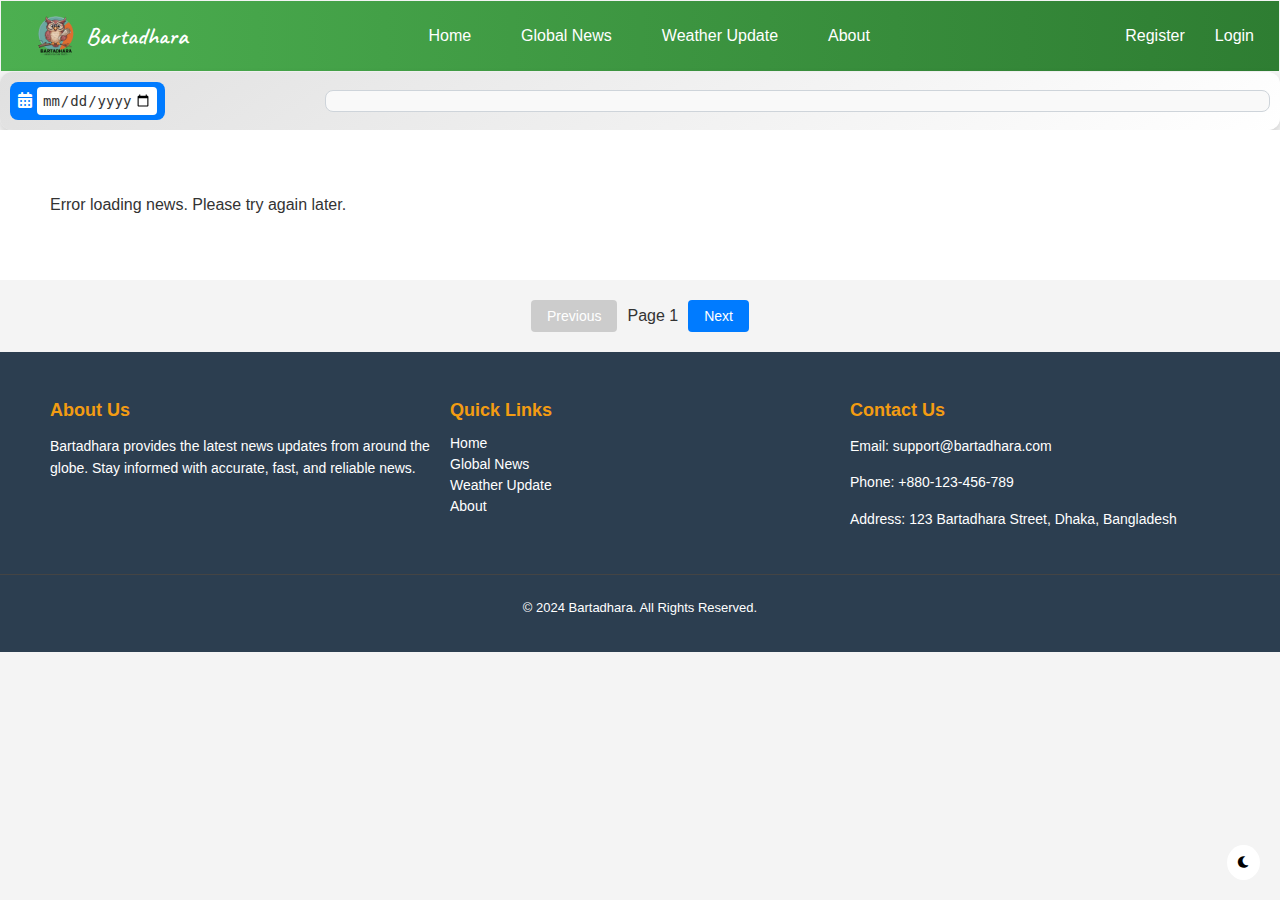
<file: index.html>
<!DOCTYPE html>
<html lang="en">
<head>
    <meta charset="UTF-8">
    <meta name="viewport" content="width=device-width, initial-scale=1.0">
    <title>Bartadhara</title>
    <link href="https://fonts.googleapis.com/css2?family=Poppins:wght@600&display=swap" rel="stylesheet">
    <link rel="preconnect" href="https://fonts.googleapis.com">
    <link rel="preconnect" href="https://fonts.gstatic.com" crossorigin>
    <link href="https://fonts.googleapis.com/css2?family=Caveat:wght@600&display=swap" rel="stylesheet">
    <link href="https://cdnjs.cloudflare.com/ajax/libs/font-awesome/6.0.0-beta3/css/all.min.css" rel="stylesheet">
    <link rel="stylesheet" href="css/1.css"> 
</head>
<body>
    <header>
        <nav style="display: flex; justify-content: space-between; align-items: center; padding: 5px 10px; background: linear-gradient(90deg, #4CAF50, #2E7D32); height: 60px;">
            <!-- Left Section: Logo + App Name -->
            <div style="display: flex; align-items: center;">
                <!-- Logo image -->
                <img src="image/logo1.png" alt="Logo" style="height: 40px; margin-right: 10px; padding-left: 25px;">
                
                <!-- Text -->
                <h1 class="caveat-font" style="font-size: 24px; margin: 0; color: white; font-weight: 600;">Bartadhara</h1>
            </div>
            
            <!-- Middle Section: Navigation Links -->
            <div id="nav-links" style="display: flex; gap: 20px; font-size: 18px;">
                <a href="index.html" style="text-decoration: none; color: white; font-weight: 500;">Home</a>
                <a href="global-news.html" style="text-decoration: none; color: white; font-weight: 500;">Global News</a>
                <a href="weather-update.html" style="text-decoration: none; color: white; font-weight: 500;">Weather Update</a>
                <a href="about.html" style="text-decoration: none; color: white; font-weight: 500;">About</a>
            </div>
            
            <!-- Right Section -->
            <div id="auth-section" style="display: flex; align-items: center; gap: 10px;">
                <!-- Login/Register Links -->
                <div id="auth-links" style="display: none;">
                    <a href="register.html" style="text-decoration: none; color: white; font-weight: 500;">Register</a>
                    <a href="login.html" style="text-decoration: none; color: white; font-weight: 500;">Login</a>
                </div>
                
                <!-- User Info -->
                <div id="user-info" style="display: none; align-items: center; gap: 10px;">
                    <img id="user-picture"  alt="User Picture" style="height: 40px; width: 40px; border-radius: 50%; border: 2px solid white; cursor: pointer;">
                    <button id="logout-btn" style="background: none; color: white; border: 1px solid white; padding: 5px 10px; cursor: pointer;">Logout</button>
                </div>
            </div>
        </nav>
    </header>
    
    
    <button class="dark-mode-toggle" id="dark-mode-toggle" style="position: fixed; bottom: 20px; right: 20px; padding: 10px; background-color: linear-gradient(90deg, #4CAF50, #2E7D32); color: linear-gradient(90deg, #4CAF50, #2E7D32); border: none; cursor: pointer; border-radius: 50%; z-index: 2;"><i class="fas fa-moon"></i></button>
    
    <div id="filters-container">
        <!-- Date Picker Section -->
        <div class="filter-section date-section">
            <label for="date-picker">
                <i class="fas fa-calendar-alt"></i>
            </label>
            <input type="date" id="date-picker" name="date" />
        </div>
    
        <!-- Category Filters Section -->
        <div class="filter-section categories-section">
            <div id="category-filters">
                <!-- Checkbox filters will be dynamically added here -->
            </div>
        </div>
    </div>
    
    
    <!-- Date Picker for selecting a date -->

    <main>
        <section id="news-container">
            <p>Loading news...</p>
        </section>
    </main>

    <!-- Pagination -->
    <div id="pagination-container">
        <button id="prev-page" disabled>Previous</button>
        <span id="current-page">Page 1</span>
        <button id="next-page">Next</button>
    </div>

    <!-- Footer -->
    <!-- Footer Section -->
    <footer class="footer">
        <div class="footer-container">
            <!-- About Section -->
            <div class="footer-about">
                <h3>About Us</h3>
                <p>Bartadhara provides the latest news updates from around the globe. Stay informed with accurate, fast, and reliable news.</p>
            </div>

            <!-- Quick Links -->
            <div class="footer-links">
                <h3>Quick Links</h3>
                <ul>
                    <li><a href="index.html">Home</a></li>
                    <li><a href="global-news.html">Global News</a></li>
                    <li><a href="weather-update.html">Weather Update</a></li>
                    <li><a href="about.html">About</a></li>
                </ul>
            </div>

            <!-- Contact Info -->
            <div class="footer-contact">
                <h3>Contact Us</h3>
                <p>Email: support@bartadhara.com</p>
                <p>Phone: +880-123-456-789</p>
                <p>Address: 123 Bartadhara Street, Dhaka, Bangladesh</p>
            </div>
        </div>

        <!-- Footer Bottom -->
        <div class="footer-bottom">
            <p>&copy; 2024 Bartadhara. All Rights Reserved.</p>
        </div>
    </footer>
    
<script src="js/script.js"></script>  
</body>
</html>
</file>
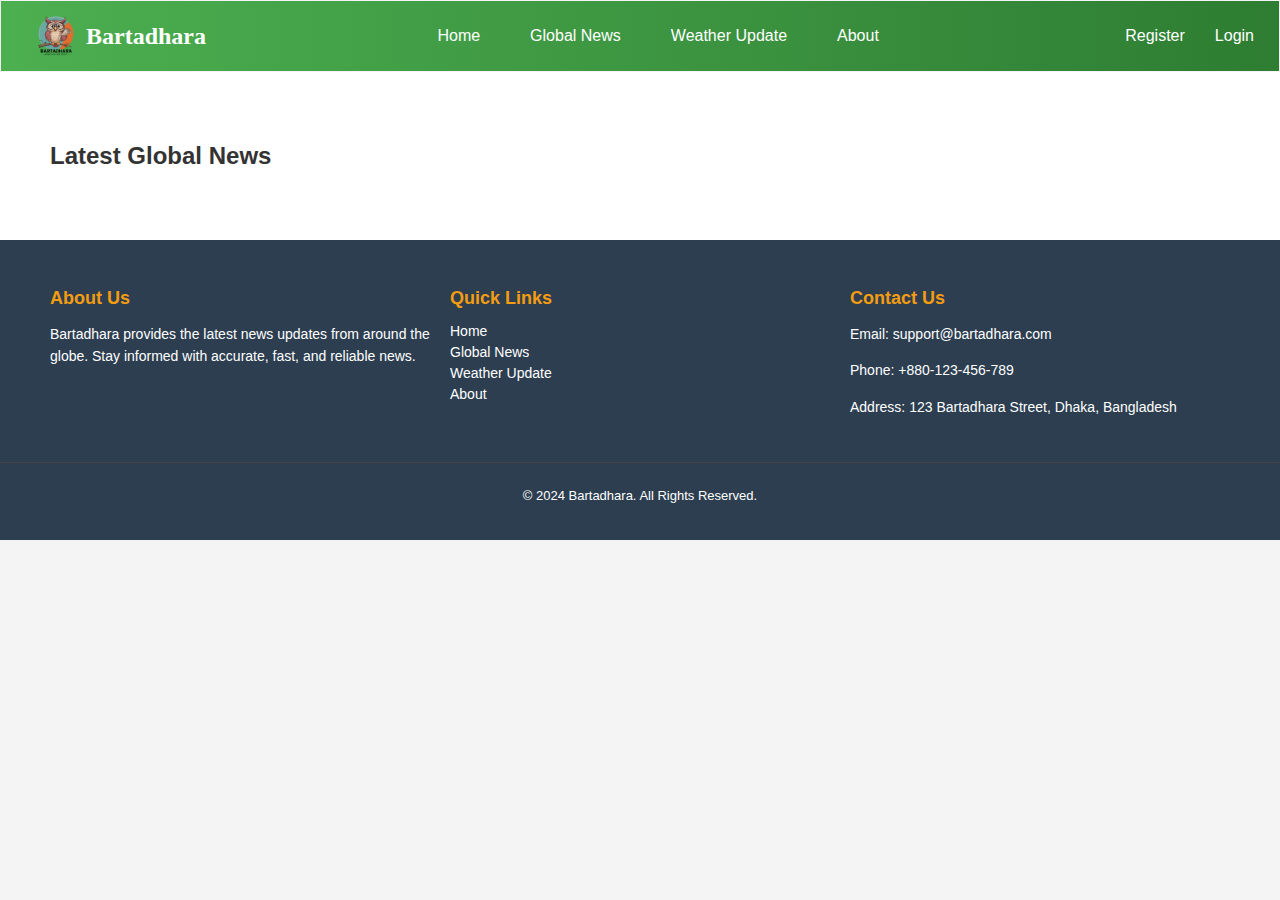
<file: global-news.html>
<!DOCTYPE html>
<html lang="en">
<head>
    <meta charset="UTF-8">
    <meta name="viewport" content="width=device-width, initial-scale=1.0">
    <title>Global News - Bartadhara</title>
    <link rel="stylesheet" href="css/styles.css">
    <link rel="stylesheet" href="css/1.css">
</head>
<body>
    <!-- Include Header -->
    <header>
        <nav style="display: flex; justify-content: space-between; align-items: center; padding: 5px 10px; background: linear-gradient(90deg, #4CAF50, #2E7D32); height: 60px;">
            <!-- Left Section: Logo + App Name -->
            <div style="display: flex; align-items: center;">
                <!-- Logo image -->
                <img src="image/logo1.png" alt="Logo" style="height: 40px; margin-right: 10px; padding-left: 25px;">
                
                <!-- Text -->
                <h1 class="caveat-font" style="font-size: 24px; margin: 0; color: white; font-weight: 600;">Bartadhara</h1>
            </div>
            
            <!-- Middle Section: Navigation Links -->
            <div id="nav-links" style="display: flex; gap: 20px; font-size: 18px;">
                <a href="index.html" style="text-decoration: none; color: white; font-weight: 500;">Home</a>
                <a href="global-news.html" style="text-decoration: none; color: white; font-weight: 500;">Global News</a>
                <a href="weather-update.html" style="text-decoration: none; color: white; font-weight: 500;">Weather Update</a>
                <a href="about.html" style="text-decoration: none; color: white; font-weight: 500;">About</a>
            </div>
            
            <!-- Right Section -->
            <div id="auth-section" style="display: flex; align-items: center; gap: 10px;">
                <!-- Login/Register Links -->
                <div id="auth-links" style="display: none;">
                    <a href="register.html" style="text-decoration: none; color: white; font-weight: 500;">Register</a>
                    <a href="login.html" style="text-decoration: none; color: white; font-weight: 500;">Login</a>
                </div>
                
                <!-- User Info -->
                <div id="user-info" style="display: none; align-items: center; gap: 10px;">
                    <img id="user-picture"  alt="User Picture" style="height: 40px; width: 40px; border-radius: 50%; border: 2px solid white; cursor: pointer;">
                    <button id="logout-btn" style="background: none; color: white; border: 1px solid white; padding: 5px 10px; cursor: pointer;">Logout</button>
                </div>
            </div>
        </nav>
    </header>


    <main>
        <section id="news-container">
            <h2 style="text-align: center;">Latest Global News</h2>
            <div id="news-articles" style="display: flex; flex-wrap: wrap; gap: 20px; justify-content: center;">
                <!-- Dynamically load news articles here -->
            </div>
        </section>
    </main>

    <!-- Footer Section -->
    <footer class="footer">
        <div class="footer-container">
            <!-- About Section -->
            <div class="footer-about">
                <h3>About Us</h3>
                <p>Bartadhara provides the latest news updates from around the globe. Stay informed with accurate, fast, and reliable news.</p>
            </div>

            <!-- Quick Links -->
            <div class="footer-links">
                <h3>Quick Links</h3>
                <ul>
                    <li><a href="index.html">Home</a></li>
                    <li><a href="global-news.html">Global News</a></li>
                    <li><a href="weather-update.html">Weather Update</a></li>
                    <li><a href="about.html">About</a></li>
                </ul>
            </div>

            <!-- Contact Info -->
            <div class="footer-contact">
                <h3>Contact Us</h3>
                <p>Email: support@bartadhara.com</p>
                <p>Phone: +880-123-456-789</p>
                <p>Address: 123 Bartadhara Street, Dhaka, Bangladesh</p>
            </div>
        </div>

        <!-- Footer Bottom -->
        <div class="footer-bottom">
            <p>&copy; 2024 Bartadhara. All Rights Reserved.</p>
        </div>
    </footer>
    <script>
        // JavaScript to fetch and display global news dynamically
        async function fetchNews() {
            const response = await fetch('https://newsapi.org/v2/everything?q=global&apiKey=9e64f2dbda1e455b9994376b0bcdc9e5');
            const data = await response.json();
            const articles = data.articles;

            const newsContainer = document.getElementById('news-articles');
            newsContainer.innerHTML = '';

            articles.forEach(article => {
                const articleDiv = document.createElement('div');
                articleDiv.style.width = '300px';
                articleDiv.style.border = '1px solid #ccc';
                articleDiv.style.padding = '15px';
                articleDiv.style.borderRadius = '10px';
                articleDiv.style.backgroundColor = 'white';

                articleDiv.innerHTML = `
                    <img src="${article.urlToImage}" alt="${article.title}" style="width: 100%; height: 200px; border-radius: 10px;">
                    <h3 style="margin-top: 10px;">${article.title}</h3>
                    <p>${article.description || 'No description available.'}</p>
                    <a href="${article.url}" target="_blank" style="color: #4CAF50;">Read more</a>
                `;
                newsContainer.appendChild(articleDiv);
            });
        }

        fetchNews();
    </script>
    <script src="js/script.js"></script>  
</body>
</html>
</file>
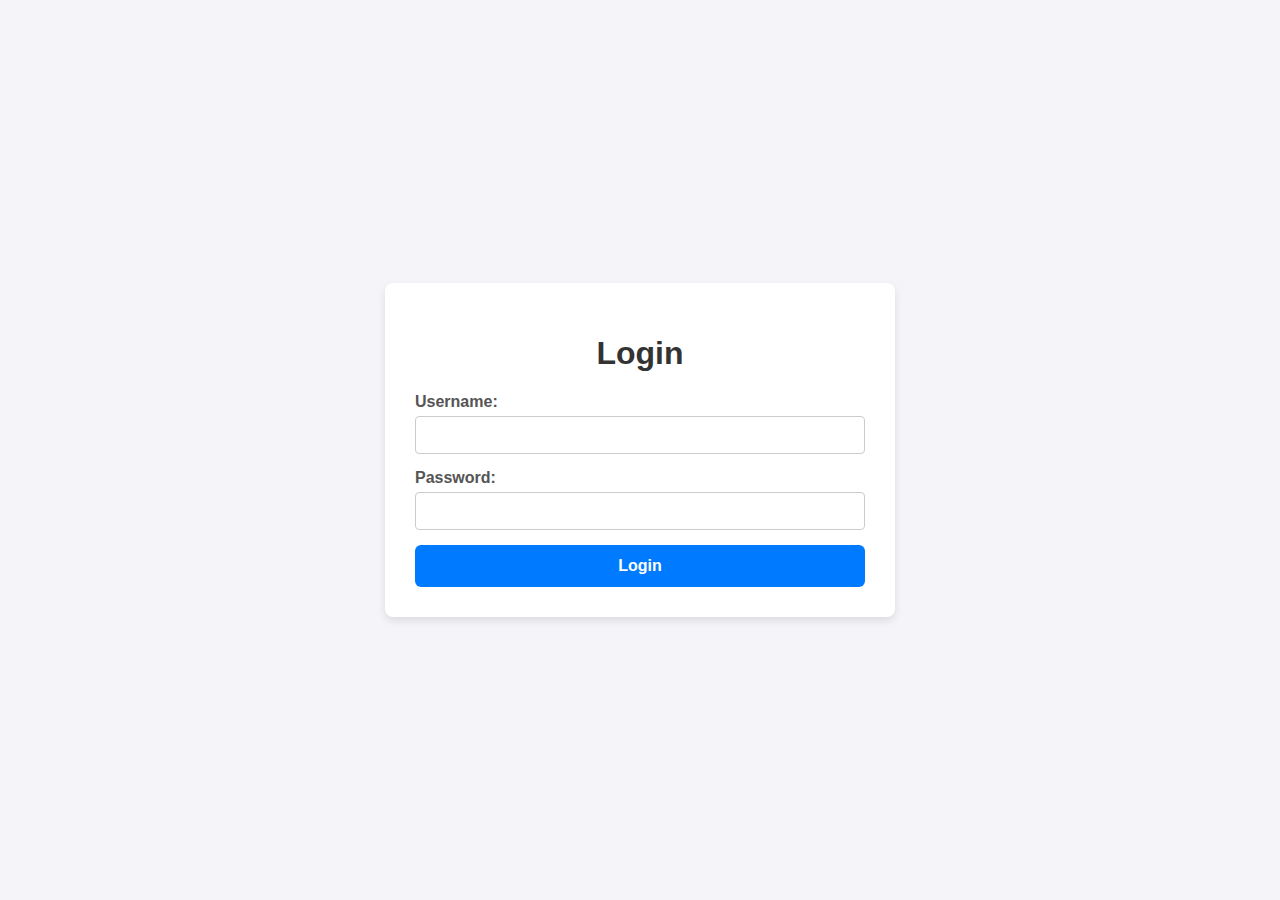
<file: login.html>
<!DOCTYPE html>
<html lang="en">
<head>
    <meta charset="UTF-8">
    <meta name="viewport" content="width=device-width, initial-scale=1.0">
    <title>Login</title>
    <link rel="stylesheet" href="css/loginRegistrationStyles.css">
</head>
<body>

    <main>
        <div class="form-container">
            <header>
                <h1>Login</h1>
            </header>
            <form id="login-form">
                <div class="form-group">
                    <label for="username">Username:</label>
                    <input type="text" id="username" required>
                </div>
                <div class="form-group">
                    <label for="password">Password:</label>
                    <input type="password" id="password" required>
                </div>
                <!-- Add an id to the login button for better interaction in JS -->
                <button type="submit" id="login-btn" class="login-button">Login</button>
            </form>
        </div>
    </main>

    <!-- Ensure login.js is linked correctly -->
    <script src="js/login.js"></script>
</body>
</html>
</file>
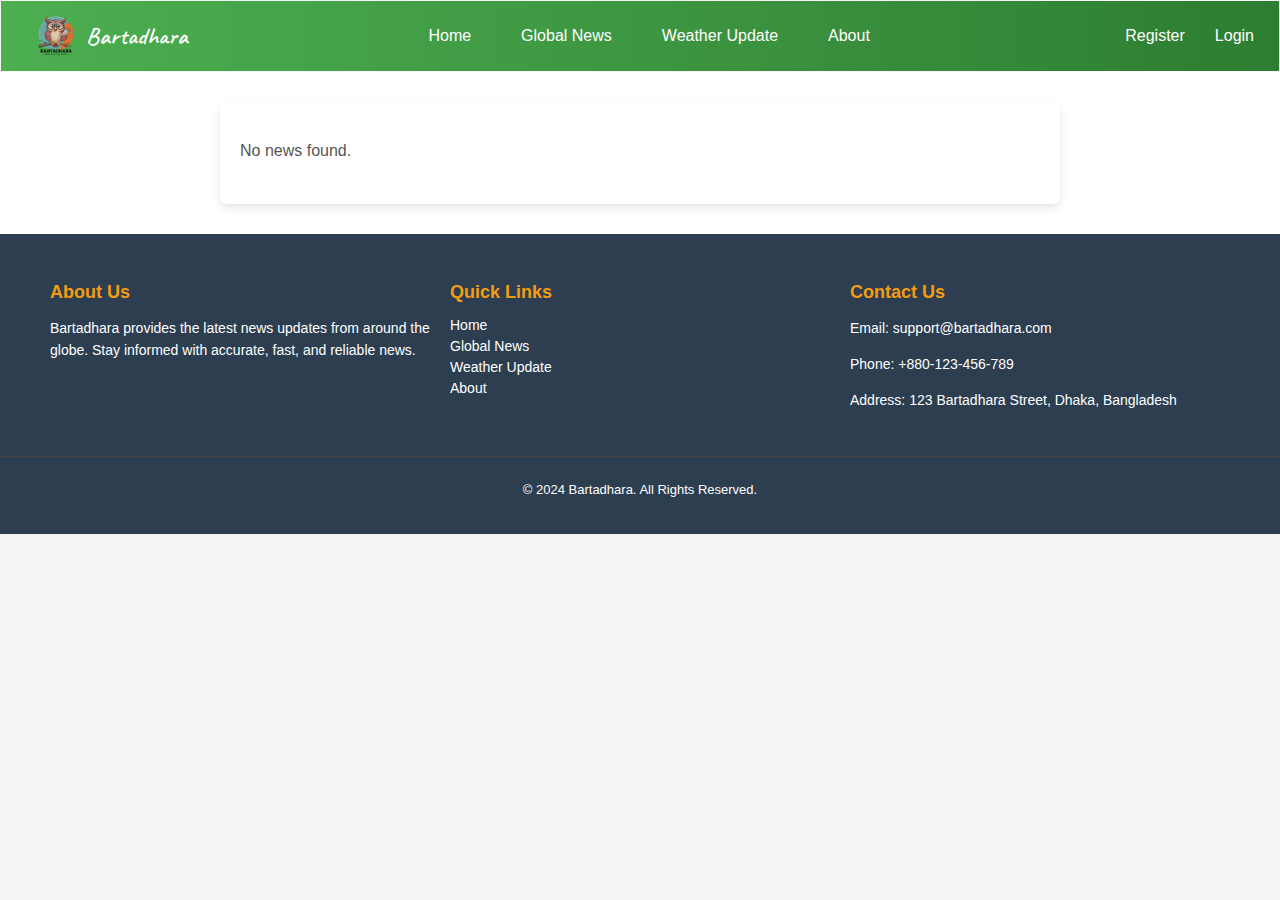
<file: news-details.html>
<!DOCTYPE html>
<html lang="en">
<head>
    <meta charset="UTF-8">
    <meta name="viewport" content="width=device-width, initial-scale=1.0">
    <title>News Details</title>
    <link href="https://fonts.googleapis.com/css2?family=Poppins:wght@600&display=swap" rel="stylesheet">
    <link rel="preconnect" href="https://fonts.googleapis.com">
    <link rel="preconnect" href="https://fonts.gstatic.com" crossorigin>
    <link href="https://fonts.googleapis.com/css2?family=Caveat:wght@600&display=swap" rel="stylesheet">
    <link href="https://cdnjs.cloudflare.com/ajax/libs/font-awesome/6.0.0-beta3/css/all.min.css" rel="stylesheet">
    <link rel="stylesheet" href="css/1.css">
</head>
<body>

    <header>
        <nav style="display: flex; justify-content: space-between; align-items: center; padding: 5px 10px; background: linear-gradient(90deg, #4CAF50, #2E7D32); height: 60px;">
            <!-- Left Section: Logo + App Name -->
            <div style="display: flex; align-items: center;">
                <!-- Logo image -->
                <img src="img/logo.png" alt="Logo" style="height: 40px; margin-right: 10px; padding-left: 25px;">
                
                <!-- Text -->
                <h1 class="caveat-font" style="font-size: 24px; margin: 0; color: white; font-weight: 600;">Bartadhara</h1>
            </div>
            
            <!-- Middle Section: Navigation Links -->
            <div id="nav-links" style="display: flex; gap: 20px; font-size: 18px;">
                <a href="index.html" style="text-decoration: none; color: white; font-weight: 500;">Home</a>
                <a href="global-news.html" style="text-decoration: none; color: white; font-weight: 500;">Global News</a>
                <a href="weather-update.html" style="text-decoration: none; color: white; font-weight: 500;">Weather Update</a>
                <a href="about.html" style="text-decoration: none; color: white; font-weight: 500;">About</a>
            </div>
            
            <!-- Right Section -->
            <div id="auth-section" style="display: flex; align-items: center; gap: 10px;">
                <!-- Login/Register Links -->
                <div id="auth-links" style="display: none;">
                    <a href="register.html" style="text-decoration: none; color: white; font-weight: 500;">Register</a>
                    <a href="login.html" style="text-decoration: none; color: white; font-weight: 500;">Login</a>
                </div>
                
                <!-- User Info -->
                <div id="user-info" style="display: none; align-items: center; gap: 10px;">
                    <img id="user-picture"  alt="User Picture" style="height: 40px; width: 40px; border-radius: 50%; border: 2px solid white; cursor: pointer;">
                    <button id="logout-btn" style="background: none; color: white; border: 1px solid white; padding: 5px 10px; cursor: pointer;">Logout</button>
                </div>
            </div>
        </nav>
    </header>

    <main>
        <section id="news-details">
            <p>Loading news details...</p>
        </section>
    </main>

    <!-- Footer Section -->
    <footer class="footer">
        <div class="footer-container">
            <!-- About Section -->
            <div class="footer-about">
                <h3>About Us</h3>
                <p>Bartadhara provides the latest news updates from around the globe. Stay informed with accurate, fast, and reliable news.</p>
            </div>

            <!-- Quick Links -->
            <div class="footer-links">
                <h3>Quick Links</h3>
                <ul>
                    <li><a href="index.html">Home</a></li>
                    <li><a href="global-news.html">Global News</a></li>
                    <li><a href="weather-update.html">Weather Update</a></li>
                    <li><a href="about.html">About</a></li>
                </ul>
            </div>

            <!-- Contact Info -->
            <div class="footer-contact">
                <h3>Contact Us</h3>
                <p>Email: support@bartadhara.com</p>
                <p>Phone: +880-123-456-789</p>
                <p>Address: 123 Bartadhara Street, Dhaka, Bangladesh</p>
            </div>
        </div>

        <!-- Footer Bottom -->
        <div class="footer-bottom">
            <p>&copy; 2024 Bartadhara. All Rights Reserved.</p>
        </div>
    </footer>

    <script src="js/news-details.js"></script>
    <script src="js/script.js"></script>

</body>
</html>
</file>
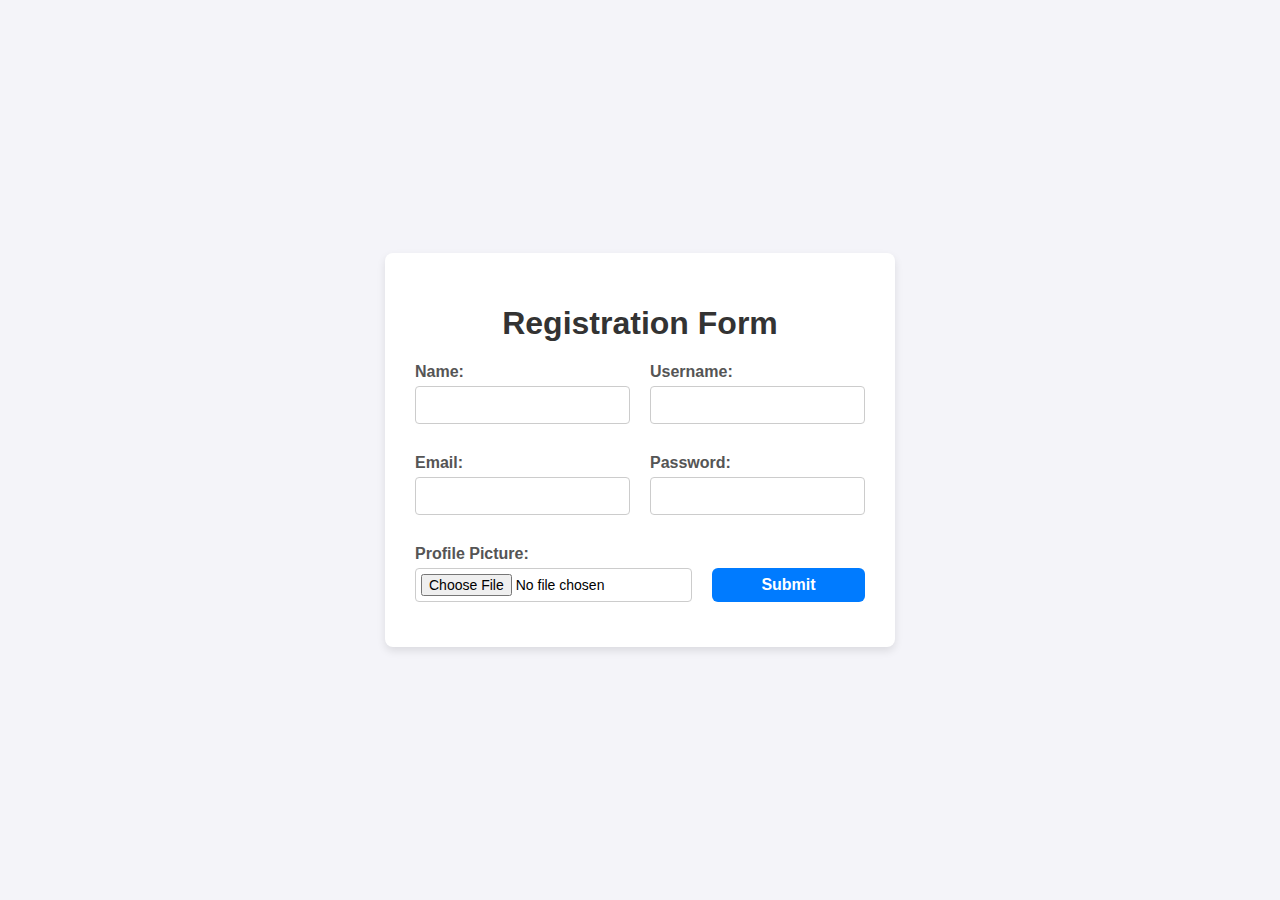
<file: register.html>
<!DOCTYPE html>
<html lang="en">
<head>
    <meta charset="UTF-8">
    <meta name="viewport" content="width=device-width, initial-scale=1.0">
    <title>Register</title>
    <link rel="stylesheet" href="css/loginRegistrationStyles.css">
</head>
<body>

    <main>
        <div class="form-container">
            <form id="registration-form" enctype="multipart/form-data">
                <header>
                    <h1>Registration Form</h1>
                </header>
                <div class="form-row">
                    <div class="form-group">
                        <label for="name">Name:</label>
                        <input type="text" id="name" required>
                    </div>
                    <div class="form-group">
                        <label for="username">Username:</label>
                        <input type="text" id="username" required>
                    </div>
                </div>
                <div class="form-row">
                    <div class="form-group">
                        <label for="email">Email:</label>
                        <input type="email" id="email" required>
                    </div>
                    <div class="form-group">
                        <label for="password">Password:</label>
                        <input type="password" id="password" required>
                    </div>
                </div>
                <div class="form-row">
                    <div class="form-group">
                        <label for="picture">Profile Picture:</label>
                        <input type="file" id="picture" accept="image/*" required>
                    </div>
                    <div class="form-group">
                        <button type="submit" class="register-button">Submit</button>
                    </div>
                </div>
            </form>
        </div>
    </main>
    <script src="js/register.js"></script>
</body>
</html>
</file>
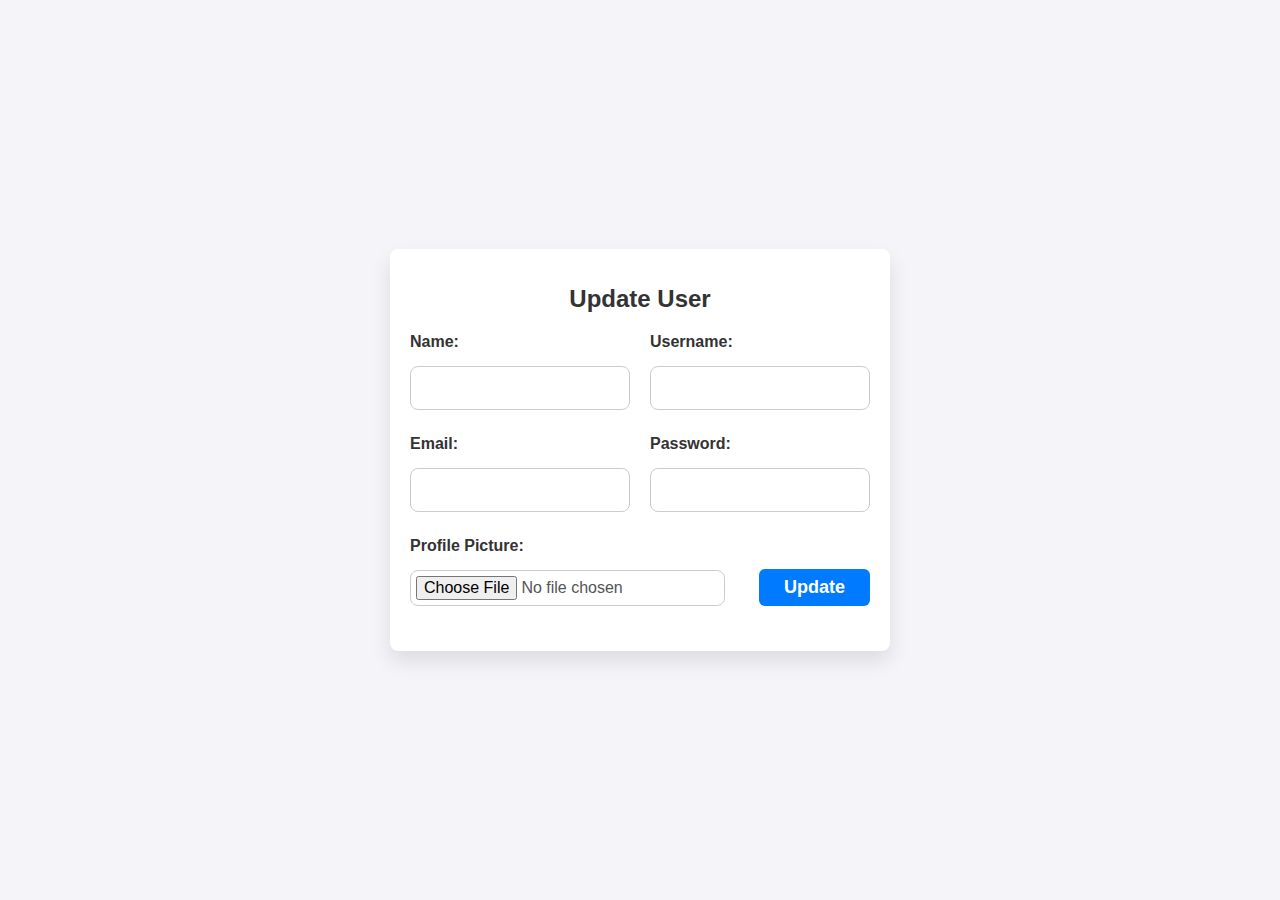
<file: update-profile.html>
<!DOCTYPE html>
<html lang="en">
<head>
    <meta charset="UTF-8">
    <meta name="viewport" content="width=device-width, initial-scale=1.0">
    <title>Update User</title>
    <link rel="stylesheet" href="css/update-profile.css">
</head>
<body>
    <div class="form-container">
        <h1>Update User</h1>
        <form id="update-form" enctype="multipart/form-data">
            <div class="form-row">
                <div class="form-group">
                    <label for="name">Name:</label>
                    <input type="text" id="name" name="name" required>
                </div>

                <div class="form-group">
                    <label for="username">Username:</label>
                    <input type="text" id="username" name="username" required>
                </div>
            </div>

            <div class="form-row">
                <div class="form-group">
                    <label for="email">Email:</label>
                    <input type="email" id="email" name="email" required>
                </div>

                <div class="form-group">
                    <label for="password">Password:</label>
                    <input type="password" id="password" name="password">
                </div>
            </div>

            <div class="form-row">
                <div class="form-group">
                    <label for="picture">Profile Picture:</label>
                    <input type="file" id="picture" name="picture">
                </div>

                <div class="form-group">
                    <button type="submit" class="update-button">Update</button>
                </div>
            </div>
        </form>
    </div>
    
    <script src="js/update-profile.js"></script>
</body>
</html>
</file>
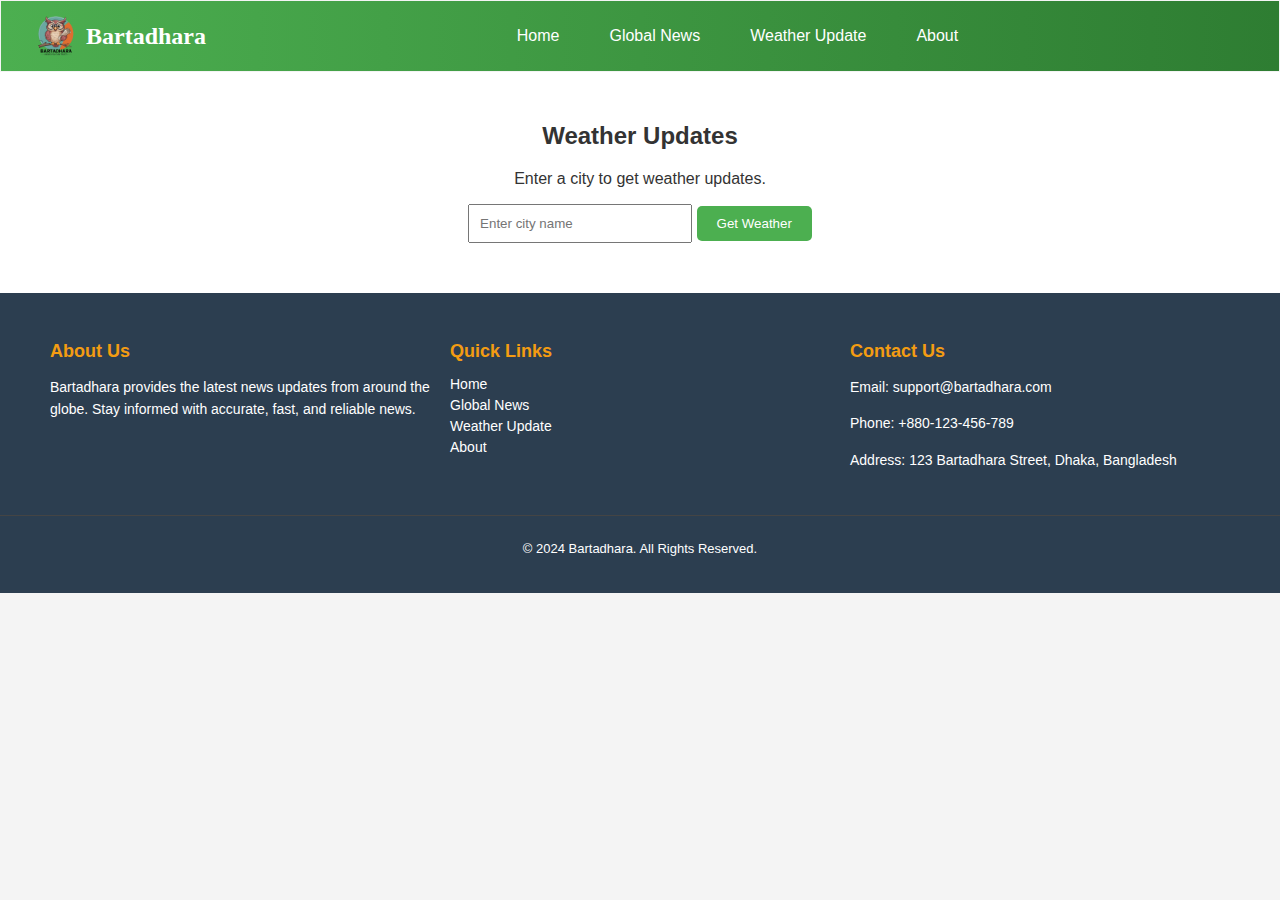
<file: weather-update.html>
<!DOCTYPE html>
<html lang="en">
<head>
    <meta charset="UTF-8">
    <meta name="viewport" content="width=device-width, initial-scale=1.0">
    <title>Weather Update - Bartadhara</title>
    <link rel="stylesheet" href="css/styles.css">
    <link rel="stylesheet" href="css/1.css">
</head>
<body>
    <!-- Include Header -->
    <header>
        <nav style="display: flex; justify-content: space-between; align-items: center; padding: 5px 10px; background: linear-gradient(90deg, #4CAF50, #2E7D32); height: 60px;">
            <!-- Left Section: Logo + App Name -->
            <div style="display: flex; align-items: center;">
                <!-- Logo image -->
                <img src="image/logo1.png" alt="Logo" style="height: 40px; margin-right: 10px; padding-left: 25px;">
                
                <!-- Text -->
                <h1 class="caveat-font" style="font-size: 24px; margin: 0; color: white; font-weight: 600;">Bartadhara</h1>
            </div>
            
            <!-- Middle Section: Navigation Links -->
            <div id="nav-links" style="display: flex; gap: 20px; font-size: 18px;">
                <a href="index.html" style="text-decoration: none; color: white; font-weight: 500;">Home</a>
                <a href="global-news.html" style="text-decoration: none; color: white; font-weight: 500;">Global News</a>
                <a href="weather-update.html" style="text-decoration: none; color: white; font-weight: 500;">Weather Update</a>
                <a href="about.html" style="text-decoration: none; color: white; font-weight: 500;">About</a>
            </div>
            
            <!-- Right Section -->
            <div id="auth-section" style="display: flex; align-items: center; gap: 10px;">
                <!-- Login/Register Links -->
                <div id="auth-links" style="display: none;">
                    <a href="register.html" style="text-decoration: none; color: white; font-weight: 500;">Register</a>
                    <a href="login.html" style="text-decoration: none; color: white; font-weight: 500;">Login</a>
                </div>
                
                <!-- User Info -->
                <div id="user-info" style="display: none; align-items: center; gap: 10px;">
                    <img id="user-picture"  alt="User Picture" style="height: 40px; width: 40px; border-radius: 50%; border: 2px solid white; cursor: pointer;">
                    <button id="logout-btn" style="background: none; color: white; border: 1px solid white; padding: 5px 10px; cursor: pointer;">Logout</button>
                </div>
            </div>
        </nav>
    </header>
    

    <main>
        <section id="weather-section" style="text-align: center; margin-top: 20px;">
            <h2>Weather Updates</h2>
            <p>Enter a city to get weather updates.</p>
            <input type="text" id="city-input" placeholder="Enter city name" style="padding: 10px; width: 200px;">
            <button id="get-weather" style="padding: 10px 20px; background: #4CAF50; color: white; border: none; border-radius: 5px;">Get Weather</button>
            
            <div id="weather-result" style="margin-top: 20px;">
                <!-- Weather details will be displayed here -->
            </div>
        </section>
    </main>

    <!-- Footer Section -->
    <footer class="footer">
        <div class="footer-container">
            <!-- About Section -->
            <div class="footer-about">
                <h3>About Us</h3>
                <p>Bartadhara provides the latest news updates from around the globe. Stay informed with accurate, fast, and reliable news.</p>
            </div>

            <!-- Quick Links -->
            <div class="footer-links">
                <h3>Quick Links</h3>
                <ul>
                    <li><a href="index.html">Home</a></li>
                    <li><a href="global-news.html">Global News</a></li>
                    <li><a href="weather-update.html">Weather Update</a></li>
                    <li><a href="about.html">About</a></li>
                </ul>
            </div>

            <!-- Contact Info -->
            <div class="footer-contact">
                <h3>Contact Us</h3>
                <p>Email: support@bartadhara.com</p>
                <p>Phone: +880-123-456-789</p>
                <p>Address: 123 Bartadhara Street, Dhaka, Bangladesh</p>
            </div>
        </div>

        <!-- Footer Bottom -->
        <div class="footer-bottom">
            <p>&copy; 2024 Bartadhara. All Rights Reserved.</p>
        </div>
    </footer>

    <script>
        // JavaScript to fetch and display weather updates
        document.getElementById('get-weather').addEventListener('click', async () => {
            const city = document.getElementById('city-input').value;
            if (!city) {
                alert('Please enter a city name');
                return;
            }

            const response = await fetch(`https://api.openweathermap.org/data/2.5/weather?q=${city}&units=metric&appid=afcab928872a413f20e9f8954b789196`);
            const data = await response.json();

            const weatherResult = document.getElementById('weather-result');
            if (data.cod === 200) {
                weatherResult.innerHTML = `
                    <h3>Weather in ${data.name}</h3>
                    <p>Temperature: ${data.main.temp}°C</p>
                    <p>Humidity: ${data.main.humidity}%</p>
                    <p>Condition: ${data.weather[0].description}</p>
                `;
            } else {
                weatherResult.innerHTML = `<p style="color: red;">City not found. Please try again.</p>`;
            }
        });
    </script>
</body>
</html>
</file>
<file: css/1.css>
/* General Body Styles */
/* General Styles */
body {
    font-family: Arial, sans-serif;
    margin: -10px 0px 0px 0px; /* Body margin removed */
    padding: 0;
    background-color: #f4f4f4; /* Light background for the body */
    color: #333; /* Default text color */
    transition: background-color 0.3s, color 0.3s; /* Smooth transition for dark mode */
}

/* Dark Mode Styles */
body.dark-mode {
    background-color: #121212; /* Dark background for dark mode */
    color: white; /* Light text color in dark mode */
}

/* Header Styles */
header {
    background-color: linear-gradient(90deg, #4CAF50, #2E7D32); /* Gradient background */
    text-align: center;
    color: white;
    padding: 1px;
}

/* Dark Mode Header Override */
header.dark-mode {
    background-color: #444; /* Darker background in dark mode */
}

/* Navigation Styles */
header nav {
    margin-top: 10px;
}

/* Navigation Links */
header nav a {
    color: white;
    margin: 0 15px;
    text-decoration: none;
    font-size: 16px;
}

/* User Info Section */
#user-info {
    margin-top: 10px;
    display: flex;
    align-items: center;
    justify-content: center;
}

/* User Profile Image */
#user-info img {
    margin-right: 10px;
}

/* Filters Container */
#filters {
    margin: 20px;
}

/* Category Filters */
#category-filters {
    display: flex;
    flex-wrap: wrap;
}

/* Filter Labels */
#category-filters label {
    margin: 5px 15px;
}

/* News Container */
#news-container {
    display: flex;
    flex-wrap: wrap;
    justify-content: space-between;
    padding: 20px;
}

/* Individual News Item */
.news-item {
    background-color: #f9f9f9;
    width: 20%;
    margin-top: 15px;
    padding: 10px;
    border-radius: 8px;
    box-shadow: 0 2px 5px rgba(0, 0, 0, 0.1);
    display: flex;
    flex-direction: column;
    transition: transform 0.3s ease;
}

/* News Item Hover Effect */
.news-item:hover {
    transform: scale(1.05); /* Slight zoom on hover */
}

/* News Item Image */
.news-item img {
    width: 100%;
    height: auto;
    aspect-ratio: 16 / 9;
    border-radius: 8px;
}

/* News Item Heading */
.news-item h2 {
    font-size: 16px;
    margin: 10px 0;
    color: #070707;
}

/* News Item Description */
.news-item p {
    font-size: 12px;
    color: #555;
}

/* Truncated Description */
.news-item .description {
    display: -webkit-box;
    -webkit-box-orient: vertical;
    -webkit-line-clamp: 2;
    overflow: hidden;
}

/* 'See More' Link Style */
.news-item .see-more {
    color: rgb(40, 40, 73);
    text-decoration: none;
    cursor: pointer;
}

/* Footer for News Item */
.news-item {
    display: flex;
    justify-content: space-between;
    margin-top: 10px;
    font-size: 10px;
    color: #777;
}

/* Dark Mode Overrides for News Item */
body.dark-mode .news-item {
    background-color: #333;
    color: white;
}

body.dark-mode .news-item .footer {
    color: #bbb;
}

body.dark-mode .news-item .see-more {
    color: #66ccff;
}

/* Button Styles */
button {
    padding: 10px;
    background-color: transparent;
    color: white;
    border: 1px solid transparent;
    cursor: pointer;
}

/* Button Hover Effect */
button:hover {
    background-color: #5555555e;
    border-color: #77777767;
}

/* Dark Mode Button Styles */
body.dark-mode button {
    border-color: #4444446c;
}

/* Dark Mode Toggle Button */
body.dark-mode .dark-mode-toggle {
    background-color: #333;
    color: white;
}

body .dark-mode-toggle {
    background-color: #fff;
    color: black;
}

/* Profile Picture Styles */
#user-picture {
    border-radius: 50%; /* Circular profile picture */
    width: 35px;
    height: 35px;
    cursor: default;
}

/* Custom Font Styles */
.bokor-regular {
    font-family: "Bokor", system-ui, sans-serif;
    font-weight: 400;
    font-style: normal;
}

.sevillana-regular {
    font-family: "Sevillana", serif;
    font-weight: 400;
    font-style: normal;
}

.caveat-font {
    font-family: "Caveat", cursive;
    font-optical-sizing: auto;
    font-weight: 600;
    font-style: normal;
}

/* Logout Button */
#logout-btn {
    border: none;
}

/* Material Symbols Font Settings */
.material-symbols-outlined {
    font-variation-settings:
        'FILL' 0,
        'wght' 400,
        'GRAD' 0,
        'opsz' 24;
}

/* Filters Container Styling */
#filters-container {
    display: flex;
    flex-wrap: wrap;
    justify-content: space-between;
    align-items: center;
    background: linear-gradient(145deg, #e0e0e0, #ffffff);
    padding: 10px;
    border-radius: 12px;
    box-shadow: 0px 4px 8px rgba(0, 0, 0, 0.15);
    margin-bottom: 0px;
    gap: 15px;
}

/* Date Picker Section */
.date-section {
    display: flex;
    align-items: center;
    justify-content: center;
    width: 145px;
    background-color: #007bff;
    border-radius: 8px;
    padding: 5px;
    color: #fff;
}

/* Date Picker Input Field */
.date-section input {
    background-color: #fff;
    color: #333;
    border: none;
    border-radius: 4px;
    padding: 5px;
    font-size: 14px;
    width: 110px;
    cursor: pointer;
    margin-left: 5px;
}

.date-section input:focus {
    outline: none;
    box-shadow: 0px 0px 4px rgba(0, 123, 255, 0.75);
}

/* Category Filters Styling */
.categories-section {
    flex-grow: 1;
    max-width: 75%;
    text-align: left;
}

.categories-section h4 {
    margin-bottom: 10px;
    font-size: 16px;
    font-weight: bold;
    color: #333;
}

/* Category Filter Container */
#category-filters {
    display: flex;
    flex-wrap: wrap;
    gap: 10px;
    max-height: 200px;
    overflow-y: auto;
    padding: 10px;
    border: 1px solid #ced4da;
    border-radius: 8px;
    background-color: #f9f9f9;
    scrollbar-width: thin;
    scrollbar-color: #007bff #e0e0e0;
}

/* Category Checkboxes */
#category-filters label {
    display: flex;
    align-items: center;
    background-color: #007bff;
    color: #fff;
    padding: 5px 10px;
    border-radius: 4px;
    font-size: 14px;
    cursor: pointer;
    transition: all 0.3s ease;
}

#category-filters label:hover {
    background-color: #0056b3;
}

#category-filters input[type="checkbox"] {
    margin-right: 5px;
    accent-color: #007bff;
}

/* Scrollbar Customization */
#category-filters::-webkit-scrollbar {
    width: 8px;
}

#category-filters::-webkit-scrollbar-thumb {
    background: #007bff;
    border-radius: 4px;
}

#category-filters::-webkit-scrollbar-track {
    background: #e0e0e0;
}

/* Responsive Design */
@media (max-width: 768px) {
    #filters-container {
        flex-direction: column;
        align-items: stretch;
    }

    .filter-section {
        width: 100%;
        text-align: center;
    }

    .date-section {
        width: 100%;
        justify-content: center;
    }
}

/* Pagination Styling */
#pagination-container {
    display: flex;
    justify-content: center;
    align-items: center;
    margin: 20px 0;
    gap: 10px;
}

#pagination-container button {
    padding: 8px 16px;
    font-size: 14px;
    border: none;
    background-color: #007bff;
    color: #fff;
    border-radius: 4px;
    cursor: pointer;
    transition: all 0.3s ease;
}

#pagination-container button:disabled {
    background-color: #ccc;
    cursor: not-allowed;
}

#pagination-container button:hover:not(:disabled) {
    background-color: #0056b3;
}

/* Footer Styles */
/* Footer Styling */
.footer {
    background-color: #2c3e50;
    color: white;
    padding: 20px 0;
    font-size: 14px;
}

.footer-container {
    display: flex;
    flex-wrap: wrap;
    justify-content: space-between;
    max-width: 1200px;
    margin: 0 auto;
    padding: 0 20px;
}

/* Footer Columns */
.footer-about,
.footer-links,
.footer-contact {
    flex: 1;
    min-width: 250px;
    margin: 10px;
}

.footer h3 {
    font-size: 18px;
    margin-bottom: 10px;
    color: #f39c12;
}

.footer p {
    line-height: 1.6;
}

.footer ul {
    list-style: none;
    padding: 0;
}

.footer ul li {
    margin-bottom: 5px;
}

.footer ul li a {
    text-decoration: none;
    color: white;
    transition: color 0.3s ease;
}

.footer ul li a:hover {
    color: #f39c12;
}

/* Footer Bottom */
.footer-bottom {
    text-align: center;
    margin-top: 20px;
    border-top: 1px solid #444;
    padding-top: 10px;
    font-size: 13px;
}

/* End of homepage styles */

/* User Details Page */

.profile-container {
    display: flex;
    justify-content: center;
    align-items: center;
    min-height: 70vh;
    background-color: #f0f0f0;
}

.profile-card {
    width: 85%;
    background-color: #fff;
    border-radius: 10px;
    box-shadow: 0 4px 8px rgba(0, 0, 0, 0.1);
    overflow: hidden;
    text-align: center;
    padding: 20px;
    box-sizing: border-box;
}

.profile-header {
    margin-bottom: 20px;
}

.profile-picture {
    width: 100px;
    height: 100px;
    border-radius: 50%;
    object-fit: cover;
    border: 2px solid #ddd;
    margin-bottom: 15px;
}

.profile-header h2 {
    font-size: 1.5rem;
    color: #333;
    margin-bottom: 5px;
}

.profile-header p {
    font-size: 1rem;
    color: #777;
}

.profile-body h3 {
    font-size: 1.2rem;
    margin-bottom: 15px;
    color: #444;
}

.profile-detail {
    text-align: left;
    font-size: 0.9rem;
    color: #555;
}

.profile-footer {
    margin-top: 20px;
}

#edit-profile-btn {
    padding: 10px 20px;
    background-color: #4CAF50;
    color: #fff;
    font-size: 1rem;
    border: none;
    border-radius: 5px;
    cursor: pointer;
    transition: background-color 0.3s;
}

#edit-profile-btn:hover {
    background-color: #45a049;
}

main {
    padding: 30px;
    background-color: #ffffff;
}

#news-details {
    max-width: 800px;
    margin: 0 auto;
    background-color: #ffffff;
    padding: 20px;
    border-radius: 8px;
    box-shadow: 0 4px 8px rgba(0, 0, 0, 0.1);
}

#news-details h2 {
    font-size: 28px;
    color: #333;
    margin-bottom: 15px;
}

#news-details img {
    width: 100%;
    height: 350px;  /* Fixed height for the image */
    object-fit: cover;  /* Ensures the image fills the box without distortion */
    border-radius: 8px;
    margin-bottom: 20px;
}

#news-details p {
    font-size: 16px;
    line-height: 1.6;
    color: #555;
    margin-bottom: 20px;
}

#news-details div {
    display: flex;
    justify-content: space-between;
    font-size: 14px;
    color: #888;
}

#news-details div span {
    padding: 5px 10px;
    border-radius: 4px;
    background-color: #f4f4f4;
}
</file>
<file: css/styles.css>
/* General Body Styles */
/* General Styles */
body {
    font-family: Arial, sans-serif;
    margin: -10px 0px 0px 0px; /* Body margin removed */
    padding: 0;
    background-color: #f4f4f4; /* Light background for the body */
    color: #333; /* Default text color */
    transition: background-color 0.3s, color 0.3s; /* Smooth transition for dark mode */
}

/* Dark Mode Styles */
body.dark-mode {
    background-color: #121212; /* Dark background for dark mode */
    color: white; /* Light text color in dark mode */
}

/* Header Styles */
header {
    background-color: linear-gradient(90deg, #4CAF50, #2E7D32); /* Gradient background */
    text-align: center;
    color: white;
    padding: 1px;
}

/* Dark Mode Header Override */
header.dark-mode {
    background-color: #444; /* Darker background in dark mode */
}

/* Navigation Styles */
header nav {
    margin-top: 10px;
}

/* Navigation Links */
header nav a {
    color: white;
    margin: 0 15px;
    text-decoration: none;
    font-size: 16px;
}

/* User Info Section */
#user-info {
    margin-top: 10px;
    display: flex;
    align-items: center;
    justify-content: center;
}

/* User Profile Image */
#user-info img {
    margin-right: 10px;
}

/* Filters Container */
#filters {
    margin: 20px;
}

/* Category Filters */
#category-filters {
    display: flex;
    flex-wrap: wrap;
}

/* Filter Labels */
#category-filters label {
    margin: 5px 15px;
}

/* News Container */
#news-container {
    display: flex;
    flex-wrap: wrap;
    justify-content: space-between;
    padding: 20px;
}

/* Individual News Item */
.news-item {
    background-color: #f9f9f9;
    width: 20%;
    margin-top: 15px;
    padding: 10px;
    border-radius: 8px;
    box-shadow: 0 2px 5px rgba(0, 0, 0, 0.1);
    display: flex;
    flex-direction: column;
    transition: transform 0.3s ease;
}

/* News Item Hover Effect */
.news-item:hover {
    transform: scale(1.05); /* Slight zoom on hover */
}

/* News Item Image */
.news-item img {
    width: 100%;
    height: auto;
    aspect-ratio: 16 / 9;
    border-radius: 8px;
}

/* News Item Heading */
.news-item h2 {
    font-size: 16px;
    margin: 10px 0;
    color: #070707;
}

/* News Item Description */
.news-item p {
    font-size: 12px;
    color: #555;
}

/* Truncated Description */
.news-item .description {
    display: -webkit-box;
    -webkit-box-orient: vertical;
    -webkit-line-clamp: 2;
    overflow: hidden;
}

/* 'See More' Link Style */
.news-item .see-more {
    color: rgb(40, 40, 73);
    text-decoration: none;
    cursor: pointer;
}

/* Footer for News Item */
.news-item {
    display: flex;
    justify-content: space-between;
    margin-top: 10px;
    font-size: 10px;
    color: #777;
}

/* Dark Mode Overrides for News Item */
body.dark-mode .news-item {
    background-color: #333;
    color: white;
}

body.dark-mode .news-item .footer {
    color: #bbb;
}

body.dark-mode .news-item .see-more {
    color: #66ccff;
}

/* Button Styles */
button {
    padding: 10px;
    background-color: transparent;
    color: white;
    border: 1px solid transparent;
    cursor: pointer;
}

/* Button Hover Effect */
button:hover {
    background-color: #5555555e;
    border-color: #77777767;
}

/* Dark Mode Button Styles */
body.dark-mode button {
    border-color: #4444446c;
}

/* Dark Mode Toggle Button */
body.dark-mode .dark-mode-toggle {
    background-color: #333;
    color: white;
}

body .dark-mode-toggle {
    background-color: #fff;
    color: black;
}

/* Profile Picture Styles */
#user-picture {
    border-radius: 50%; /* Circular profile picture */
    width: 35px;
    height: 35px;
    cursor: default;
}

/* Custom Font Styles */
.bokor-regular {
    font-family: "Bokor", system-ui, sans-serif;
    font-weight: 400;
    font-style: normal;
}

.sevillana-regular {
    font-family: "Sevillana", serif;
    font-weight: 400;
    font-style: normal;
}

.caveat-font {
    font-family: "Caveat", cursive;
    font-optical-sizing: auto;
    font-weight: 600;
    font-style: normal;
}

/* Logout Button */
#logout-btn {
    border: none;
}

/* Material Symbols Font Settings */
.material-symbols-outlined {
    font-variation-settings:
        'FILL' 0,
        'wght' 400,
        'GRAD' 0,
        'opsz' 24;
}

/* Filters Container Styling */
#filters-container {
    display: flex;
    flex-wrap: wrap;
    justify-content: space-between;
    align-items: center;
    background: linear-gradient(145deg, #e0e0e0, #ffffff);
    padding: 10px;
    border-radius: 12px;
    box-shadow: 0px 4px 8px rgba(0, 0, 0, 0.15);
    margin-bottom: 0px;
    gap: 15px;
}

/* Date Picker Section */
.date-section {
    display: flex;
    align-items: center;
    justify-content: center;
    width: 145px;
    background-color: #007bff;
    border-radius: 8px;
    padding: 5px;
    color: #fff;
}

/* Date Picker Input Field */
.date-section input {
    background-color: #fff;
    color: #333;
    border: none;
    border-radius: 4px;
    padding: 5px;
    font-size: 14px;
    width: 110px;
    cursor: pointer;
    margin-left: 5px;
}

.date-section input:focus {
    outline: none;
    box-shadow: 0px 0px 4px rgba(0, 123, 255, 0.75);
}

/* Category Filters Styling */
.categories-section {
    flex-grow: 1;
    max-width: 75%;
    text-align: left;
}

.categories-section h4 {
    margin-bottom: 10px;
    font-size: 16px;
    font-weight: bold;
    color: #333;
}

/* Category Filter Container */
#category-filters {
    display: flex;
    flex-wrap: wrap;
    gap: 10px;
    max-height: 200px;
    overflow-y: auto;
    padding: 10px;
    border: 1px solid #ced4da;
    border-radius: 8px;
    background-color: #f9f9f9;
    scrollbar-width: thin;
    scrollbar-color: #007bff #e0e0e0;
}

/* Category Checkboxes */
#category-filters label {
    display: flex;
    align-items: center;
    background-color: #007bff;
    color: #fff;
    padding: 5px 10px;
    border-radius: 4px;
    font-size: 14px;
    cursor: pointer;
    transition: all 0.3s ease;
}

#category-filters label:hover {
    background-color: #0056b3;
}

#category-filters input[type="checkbox"] {
    margin-right: 5px;
    accent-color: #007bff;
}

/* Scrollbar Customization */
#category-filters::-webkit-scrollbar {
    width: 8px;
}

#category-filters::-webkit-scrollbar-thumb {
    background: #007bff;
    border-radius: 4px;
}

#category-filters::-webkit-scrollbar-track {
    background: #e0e0e0;
}

/* Responsive Design */
@media (max-width: 768px) {
    #filters-container {
        flex-direction: column;
        align-items: stretch;
    }

    .filter-section {
        width: 100%;
        text-align: center;
    }

    .date-section {
        width: 100%;
        justify-content: center;
    }
}

/* Pagination Styling */
#pagination-container {
    display: flex;
    justify-content: center;
    align-items: center;
    margin: 20px 0;
    gap: 10px;
}

#pagination-container button {
    padding: 8px 16px;
    font-size: 14px;
    border: none;
    background-color: #007bff;
    color: #fff;
    border-radius: 4px;
    cursor: pointer;
    transition: all 0.3s ease;
}

#pagination-container button:disabled {
    background-color: #ccc;
    cursor: not-allowed;
}

#pagination-container button:hover:not(:disabled) {
    background-color: #0056b3;
}

/* Footer Styles */
/* Footer Styling */
.footer {
    background-color: #2c3e50;
    color: white;
    padding: 20px 0;
    font-size: 14px;
}

.footer-container {
    display: flex;
    flex-wrap: wrap;
    justify-content: space-between;
    max-width: 1200px;
    margin: 0 auto;
    padding: 0 20px;
}

/* Footer Columns */
.footer-about,
.footer-links,
.footer-contact {
    flex: 1;
    min-width: 250px;
    margin: 10px;
}

.footer h3 {
    font-size: 18px;
    margin-bottom: 10px;
    color: #f39c12;
}

.footer p {
    line-height: 1.6;
}

.footer ul {
    list-style: none;
    padding: 0;
}

.footer ul li {
    margin-bottom: 5px;
}

.footer ul li a {
    text-decoration: none;
    color: white;
    transition: color 0.3s ease;
}

.footer ul li a:hover {
    color: #f39c12;
}

/* Footer Bottom */
.footer-bottom {
    text-align: center;
    margin-top: 20px;
    border-top: 1px solid #444;
    padding-top: 10px;
    font-size: 13px;
}

/* End of homepage styles */

/* User Details Page */

.profile-container {
    display: flex;
    justify-content: center;
    align-items: center;
    min-height: 70vh;
    background-color: #f0f0f0;
}

.profile-card {
    width: 85%;
    background-color: #fff;
    border-radius: 10px;
    box-shadow: 0 4px 8px rgba(0, 0, 0, 0.1);
    overflow: hidden;
    text-align: center;
    padding: 20px;
    box-sizing: border-box;
}

.profile-header {
    margin-bottom: 20px;
}

.profile-picture {
    width: 100px;
    height: 100px;
    border-radius: 50%;
    object-fit: cover;
    border: 2px solid #ddd;
    margin-bottom: 15px;
}

.profile-header h2 {
    font-size: 1.5rem;
    color: #333;
    margin-bottom: 5px;
}

.profile-header p {
    font-size: 1rem;
    color: #777;
}

.profile-body h3 {
    font-size: 1.2rem;
    margin-bottom: 15px;
    color: #444;
}

.profile-detail {
    text-align: left;
    font-size: 0.9rem;
    color: #555;
}

.profile-footer {
    margin-top: 20px;
}

#edit-profile-btn {
    padding: 10px 20px;
    background-color: #4CAF50;
    color: #fff;
    font-size: 1rem;
    border: none;
    border-radius: 5px;
    cursor: pointer;
    transition: background-color 0.3s;
}

#edit-profile-btn:hover {
    background-color: #45a049;
}

main {
    padding: 30px;
    background-color: #ffffff;
}

#news-details {
    max-width: 800px;
    margin: 0 auto;
    background-color: #ffffff;
    padding: 20px;
    border-radius: 8px;
    box-shadow: 0 4px 8px rgba(0, 0, 0, 0.1);
}

#news-details h2 {
    font-size: 28px;
    color: #333;
    margin-bottom: 15px;
}

#news-details img {
    width: 100%;
    height: 350px;  /* Fixed height for the image */
    object-fit: cover;  /* Ensures the image fills the box without distortion */
    border-radius: 8px;
    margin-bottom: 20px;
}

#news-details p {
    font-size: 16px;
    line-height: 1.6;
    color: #555;
    margin-bottom: 20px;
}

#news-details div {
    display: flex;
    justify-content: space-between;
    font-size: 14px;
    color: #888;
}

#news-details div span {
    padding: 5px 10px;
    border-radius: 4px;
    background-color: #f4f4f4;
}
</file>
<file: css/loginRegistrationStyles.css>
/* Global styles */
body {
    font-family: Arial, sans-serif;
    background-color: #f4f4f9;
    margin: 0;
    padding: 0;
    display: flex;
    justify-content: center;
    align-items: center;
    height: 100vh;
}

/* Header styles */
header {
    text-align: center;
    margin-bottom: 20px;
}

h1 {
    color: #333;
}

/* Form container */
.form-container {
    background-color: #fff;
    padding: 30px;
    border-radius: 8px;
    box-shadow: 0 4px 8px rgba(0, 0, 0, 0.1);
    width: 450px;
}

/* Form rows */
.form-row {
    display: flex;
    justify-content: space-between;
    gap: 20px;
    margin-bottom: 15px;
}

/* Input fields */
.form-group {
    flex: 1;
    display: flex;
    flex-direction: column;
}

label {
    font-weight: bold;
    color: #555;
    margin-bottom: 5px;
}

input[type="text"],
input[type="email"],
input[type="password"],
input[type="file"] {
    padding: 10px;
    border: 1px solid #ccc;
    border-radius: 4px;
    box-sizing: border-box;
    font-size: 14px;
}

input[type="file"] {
    padding: 5px;
}

/* Button styles */
.register-button {
    background-color: #007BFF;
    color: white;
    border: none;
    padding: 8px 20px;
    font-size: 16px;
    font-weight: bold;
    border-radius: 6px;
    cursor: pointer;
    transition: all 0.3s ease;
    width: 100%;
    margin-top: 23px;
}

.register-button:hover {
    background-color: #0056b3;
    box-shadow: 0 4px 8px rgba(0, 0, 0, 0.2);
}

.register-button:active {
    background-color: #3e8e41;
    transform: scale(0.98);
}
label {
    font-weight: bold;
    color: #555;
    margin-bottom: 5px;
    display: block;
}

input[type="text"],
input[type="password"] {
    padding: 10px;
    border: 1px solid #ccc;
    border-radius: 4px;
    box-sizing: border-box;
    font-size: 14px;
    width: 100%;
    margin-bottom: 15px;
}

/* Button styles */
.login-button {
    background-color: #007BFF;
    color: white;
    border: none;
    padding: 12px 20px;
    font-size: 16px;
    font-weight: bold;
    border-radius: 6px;
    cursor: pointer;
    transition: all 0.3s ease;
    width: 100%;
}

.login-button:hover {
    background-color: #0056b3;
    box-shadow: 0 4px 8px rgba(0, 0, 0, 0.2);
}

.login-button:active {
    background-color: #3e8e41;
    transform: scale(0.98);
}

/* Responsive design for smaller screens */
@media (max-width: 768px) {
    .form-container {
        width: 100%;
        padding: 20px;
    }
}
/* Responsive design for smaller screens */
@media (max-width: 768px) {
    .form-row {
        flex-direction: column;
    }

    .form-container {
        width: 100%;
        padding: 20px;
    }
}
</file>
<file: css/update-profile.css>
body {
    font-family: 'Roboto', sans-serif;
    background-color: #f4f4f9;
    margin: 0;
    padding: 0;
    display: flex;
    justify-content: center;
    align-items: center;
    height: 100vh;
    color: #555;
}

/* Container for the form */
.form-container {
    background-color: #fff;
    padding: 20px;
    border-radius: 8px;
    box-shadow: 0 10px 20px rgba(0, 0, 0, 0.1);
    width: 500px; /* Increased width */
    max-width: 100%;
    box-sizing: border-box;
}

/* Form header */
h1 {
    text-align: center;
    color: #333;
    font-size: 24px;
    margin-bottom: 20px;
}

/* Form row for two fields in a line */
.form-row {
    display: flex;
    justify-content: space-between;
    gap: 20px;
    margin-bottom: 15px;
}

/* Input fields */
input[type="text"], input[type="email"], input[type="password"], input[type="file"] {
    width: 100%;
    padding: 12px 15px;
    margin: 10px 0;
    border: 1px solid #ccc;
    border-radius: 8px;
    box-sizing: border-box;
    font-size: 16px;
    transition: border 0.3s ease;
}

input[type="file"] {
    padding: 5px;
}

/* Input focus effect */
input[type="text"]:focus, input[type="email"]:focus, input[type="password"]:focus, input[type="file"]:focus {
    border-color: #4CAF50;
    outline: none;
}

/* Label styles */
label {
    font-weight: bold;
    color: #333;
    font-size: 16px;
    margin-bottom: 5px;
    display: block;
}

/* Submit button */
button {
    background-color: #4CAF50;
    color: white;
    border: none;
    padding: 12px 20px;
    text-align: center;
    font-size: 18px;
    cursor: pointer;
    width: 100%;
    border-radius: 6px;
    transition: background-color 0.3s ease;
}

button:hover {
    background-color: #45a049;
}

/* Form field space */
.form-group {
    margin-bottom: 0px;
}

/* Error message styling */
.error-message {
    color: red;
    font-size: 14px;
    text-align: center;
}

/* Update Button Styling */
.update-button {
    background-color: #007BFF;  /* Green color */
    color: white;               /* White text */
    border: none;               /* Remove border */
    padding: 8px 25px;         /* Add padding around the text */
    font-size: 18px;            /* Font size */
    font-weight: bold;          /* Bold text */
    border-radius: 6px;         /* Rounded corners */
    cursor: pointer;           /* Pointer cursor on hover */
    transition: all 0.3s ease;  /* Smooth transition */
    width: 100%;                /* Make button full-width */
    margin-top: 32px;
}

/* Hover effect for the update button */
.update-button:hover {
    background-color: #0056b3;  /* Slightly darker green on hover */
    box-shadow: 0 4px 8px rgba(0, 0, 0, 0.2);  /* Add shadow on hover */
}

/* Focus effect for the update button */
.update-button:focus {
    outline: none;  /* Remove default focus outline */
    border: 2px solid #333;  /* Add border on focus */
}

/* Active effect for the update button */
.update-button:active {
    background-color: #3e8e41;  /* Even darker green when clicked */
    transform: scale(0.98);  /* Slightly shrink the button on click */
}


/* Add padding around form container on smaller screens */
@media (max-width: 480px) {
    .form-container {
        padding: 20px;
    }

    h1 {
        font-size: 20px;
    }

    button {
        font-size: 16px;
    }
}
</file>
